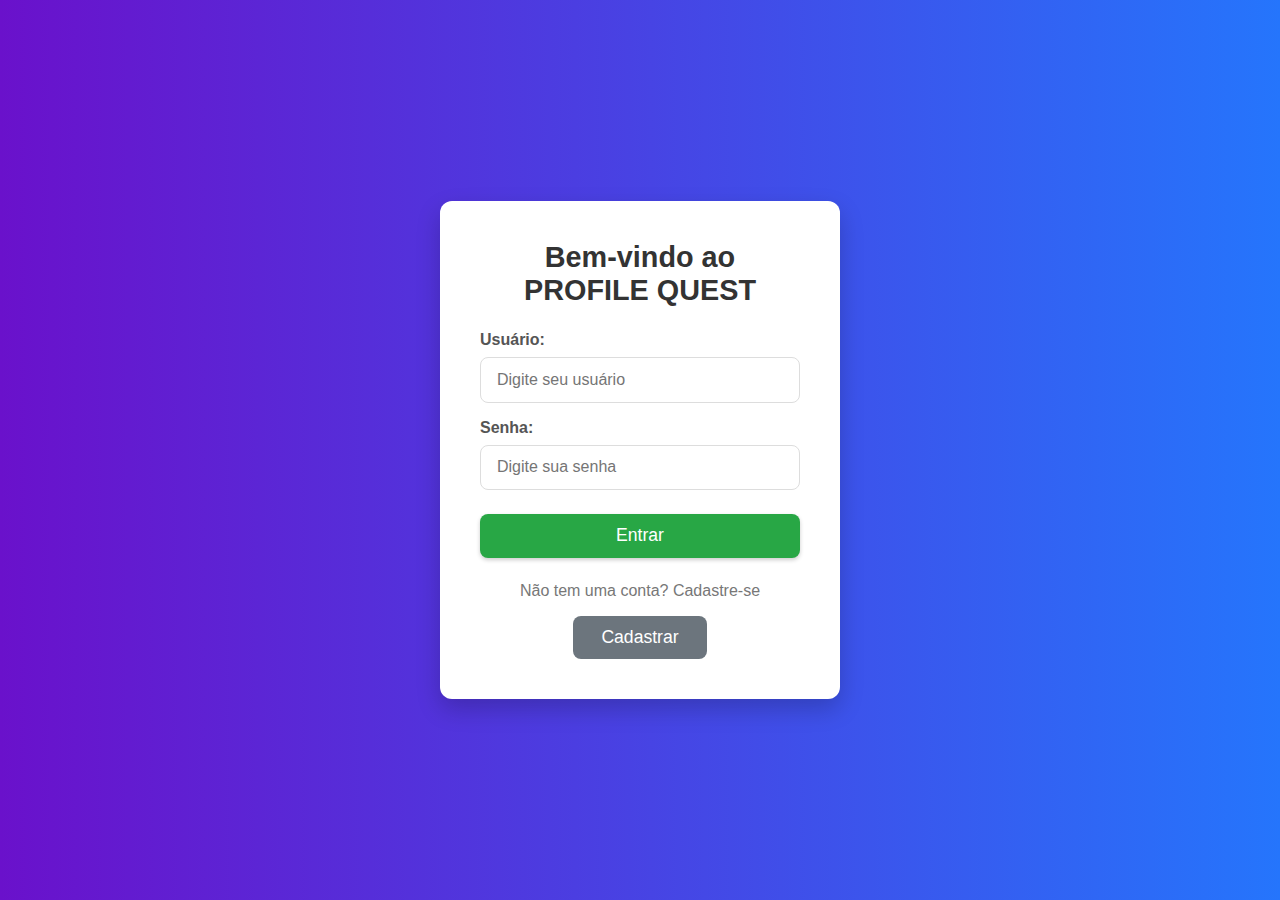
<file: frontend/html/index.html>
<!DOCTYPE html>
<html lang="pt-br">
<head>
  <meta charset="UTF-8" />
  <meta name="viewport" content="width=device-width, initial-scale=1.0"/>
  <title>Quadro Kanban</title>
  <link rel="stylesheet" href="../css/style.css" />
</head>
<body>
  <header>
    <h1>PROFILE QUEST</h1>
    <div class="header-controls">
      <select id="categoryFilter">
        <option value="">Todas as Categorias</option>
        <option value="trabalho">Trabalho</option>
        <option value="pessoal">Pessoal</option>
        <option value="estudo">Estudo</option>
      </select>
      <button id="addTaskBtn">+ Nova Tarefa</button>
    </div>
  </header>

  <main class="kanban-board">
    <div class="column" id="todo" data-status="todo">
      <h2>Por Fazer</h2>
      <div class="task-list"></div>
    </div>
    <div class="column" id="in-progress" data-status="in-progress">
      <h2>Em Progresso</h2>
      <div class="task-list"></div>
    </div>
    <div class="column" id="done" data-status="done">
      <h2>Concluído</h2>
      <div class="task-list"></div>
    </div>
  </main>

  <div class="modal" id="taskModal">
    <div class="modal-content">
      <span class="close">&times;</span>
      <form id="taskForm">
        <input type="hidden" id="taskId">
        <label>Título:</label>
        <input type="text" id="taskTitle" required>
        <label>Descrição:</label>
        <textarea id="taskDescription"></textarea>
        <label>Categoria:</label>
        <select id="taskCategory">
          <option value="trabalho">Trabalho</option>
          <option value="pessoal">Pessoal</option>
          <option value="estudo">Estudo</option>
        </select>
        <label>Cor/Tag:</label> <select id="taskColor">
          <option value="none">Nenhuma</option>
          <option value="red">Vermelho</option>
          <option value="blue">Azul</option>
          <option value="green">Verde</option>
          <option value="yellow">Amarelo</option>
          </select>
        <button type="submit">Salvar</button>
      </form>
    </div>
  </div>

  <script src="../js/index.js"></script>
</body>
</html>
</file>
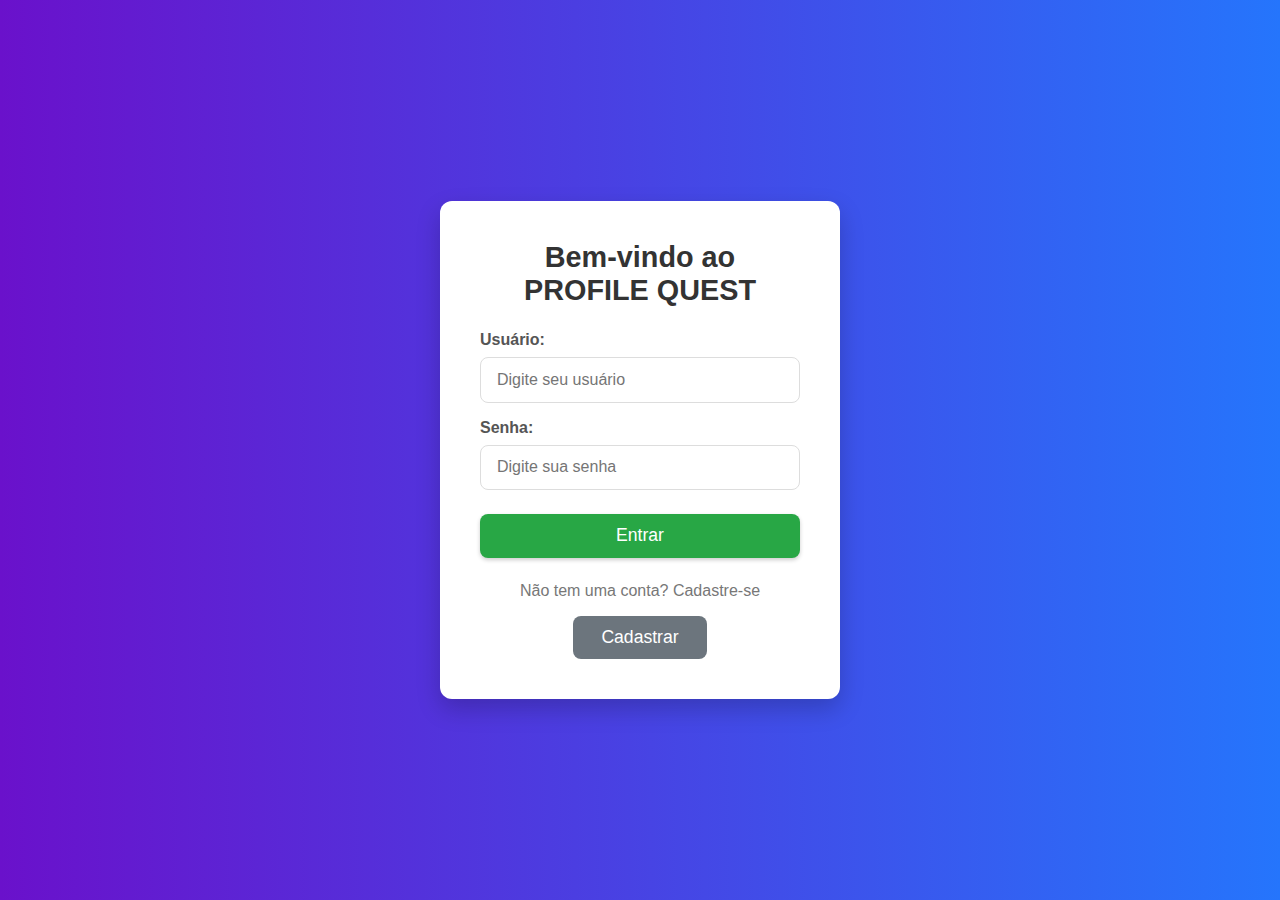
<file: frontend/html/vc.html>
<!DOCTYPE html>
<html lang="pt-br">
<head>
  <meta charset="UTF-8" />
  <meta name="viewport" content="width=device-width, initial-scale=1.0"/>
  <title>Quadro Kanban</title>
  <link rel="stylesheet" href="../css/novo.css" />
</head>
<body>
  <div id="loginScreen" class="login-screen">
    <div class="login-container">
      <h2>Bem-vindo ao PROFILE QUEST</h2>
      <form id="loginForm">
        <label for="username">Usuário:</label>
        <input type="text" id="username" placeholder="Digite seu usuário" required>
        <label for="password">Senha:</label>
        <input type="password" id="password" placeholder="Digite sua senha" required>
        <button type="submit" href="index.html">Entrar </button>
        
      </form>
      <p id="loginMessage" class="error-message"></p>
      <p class="register-text">Não tem uma conta? Cadastre-se</p>
      <button id="registerBtn" class="secondary-button">Cadastrar</button>
    </div>
  </div>

  <div id="kanbanApp" class="kanban-app hidden"> <header>
      <h1>PROFILE QUEST</h1>
      <div class="header-controls">
        <select id="categoryFilter">
          <option value="">Todas as Categorias</option>
          <option value="trabalho">Trabalho</option>
          <option value="pessoal">Pessoal</option>
          <option value="estudo">Estudo</option>
        </select>
        <button id="addTaskBtn">+ Nova Tarefa</button>
        <button id="logoutBtn" class="secondary-button">Sair</button> </div>
    </header>

    <main class="kanban-board">
      <div class="column" id="todo" data-status="todo">
        <h2>Por Fazer</h2>
        <div class="task-list"></div>
      </div>
      <div class="column" id="in-progress" data-status="in-progress">
        <h2>Em Progresso</h2>
        <div class="task-list"></div>
      </div>
      <div class="column" id="done" data-status="done">
        <h2>Concluído</h2>
        <div class="task-list"></div>
      </div>
    </main>

    <div class="modal" id="taskModal">
      <div class="modal-content">
        <span class="close">&times;</span>
        <form id="taskForm">
          <input type="hidden" id="taskId">
          <label>Título:</label>
          <input type="text" id="taskTitle" required>
          <label>Descrição:</label>
          <textarea id="taskDescription"></textarea>
          <label>Categoria:</label>
          <select id="taskCategory">
            <option value="trabalho">Trabalho</option>
            <option value="pessoal">Pessoal</option>
            <option value="estudo">Estudo</option>
          </select>
          <label>Cor/Tag:</label>
          <select id="taskColor">
            <option value="none">Nenhuma</option>
            <option value="red">Vermelho</option>
            <option value="blue">Azul</option>
            <option value="green">Verde</option>
            <option value="yellow">Amarelo</option>
          </select>
          <button type="submit">Salvar</button>
        </form>
      </div>
    </div>
  </div> <script src="../js/novo.js"></script>
</body>
</html>
</file>
<file: frontend/css/style.css>
* {
  box-sizing: border-box;
}
body {
  font-family: Arial, sans-serif;
  margin: 0;
  background: #f9f9f9;
}
header {
  background: #006d77;
  color: white;
  padding: 1rem;
  display: flex;
  justify-content: space-between;
  align-items: center;
}

.header-controls {
  display: flex;
  gap: 1rem;
  align-items: center;
}

#categoryFilter {
  padding: 0.5rem;
  border-radius: 100px;
  border: none;
  background-color: rgba(255, 255, 255, 0.2);
  color: white;
  font-size: 1.5rem;
  cursor: pointer;
}

#categoryFilter option {
  background-color: #006d77;
  color: white;
  font-size: 1rem;
  font-family:'Segoe UI', Tahoma, Geneva, Verdana, sans-serif
}

button {
  cursor: pointer;
  background-color: #2a9d8f;
  color: white;
  border: none;
  border-radius: 100px;
  padding: 0.5rem 2rem;
  font-size: 1.5rem;
}

button:hover {
  opacity: 0.9;
}

.kanban-board {
  display: flex;
  gap: 1rem;
  padding: 1rem;
  flex-wrap: wrap;
}
.column {
  flex: 1;
  min-width: 300px;
  background: #eeeeee;
  padding: 1rem;
  border-radius: 8px;
}
.column h2 {
  margin-top: 0;
}
.task-list {
  min-height: 100px;
}
.task {
  background: white;
  border: 1px solid #ccc;
  border-radius: 6px;
  padding: 0.5rem;
  margin-bottom: 0.5rem;
  cursor: grab;
}

/* Estilos para as cores das tags */
.task.red {
  background-color: #ffcccc; /* Vermelho claro */
  border-left: 5px solid #ff0000; /* Borda lateral vermelha */
}

.task.blue {
  background-color: #cceeff; /* Azul claro */
  border-left: 5px solid #007bff; /* Borda lateral azul */
}

.task.green {
  background-color: #ccffcc; /* Verde claro */
  border-left: 5px solid #28a745; /* Borda lateral verde */
}

.task.yellow {
  background-color: #ffffcc; /* Amarelo claro */
  border-left: 5px solid #ffc107; /* Borda lateral amarela */
}
/* Fim dos estilos para cores das tags */

.task .controls {
  margin-top: 0.5rem;
}
.task button {
  margin-right: 0.5rem;
  background-color: #007bff;
  padding: 0.3rem 0.6rem;
  font-size: 0.8rem;
}
.task button:last-child {
  background-color: #dc3545;
}

.modal {
  display: none;
  position: fixed;
  top: 0; left: 0;
  width: 100%; height: 100%;
  background-color: rgba(0, 0, 0, 0.4);
  justify-content: center;
  align-items: center;
}
.modal-content {
  background-color: #2a9d8f;
  padding: 1rem;
  border-radius: 12px;
  width: 300px;
  display: flex;
  flex-direction: column;
  gap: 0.3rem;
}

.modal-content label,
.modal-content input,
.modal-content textarea,
.modal-content select,
.modal-content button[type="submit"] {
  width: 100%;
  margin-bottom: 0.6rem;
}

.modal-content button[type="submit"] {
  margin-top: 1rem;
  padding: 0.7rem;
}

.close {
  float: right;
  font-size: 1.5rem;
  cursor: pointer;
  align-self: flex-end;
  margin-bottom: 0.5rem;
}

@media (max-width: 768px) {
  .kanban-board {
    flex-direction: column;
  }
  header {
    flex-direction: column;
    align-items: flex-start;
    gap: 1rem;
  }
  .header-controls {
    width: 100%;
    justify-content: space-between;
  }
}
</file>
<file: frontend/css/novo.css>
/* --- Geral e Reset --- */
* {
  box-sizing: border-box;
  margin: 0;
  padding: 0;
}

body {
  font-family: 'Segoe UI', Tahoma, Geneva, Verdana, sans-serif;
  margin: 0;
  background: #f0f2f5;
  color: #333;
}

/* --- Utilities --- */
.hidden {
  display: none !important; /* Força o elemento a ser escondido */
}

/* --- Login Screen --- */
.login-screen {
  display: flex;
  justify-content: center;
  align-items: center;
  min-height: 100vh; /* Ocupa a altura total da tela */
  background: linear-gradient(to right, #6a11cb, #2575fc); /* Fundo gradiente vibrante */
}

.login-container {
  background: white;
  padding: 2.5rem;
  border-radius: 12px;
  box-shadow: 0 10px 25px rgba(0, 0, 0, 0.2);
  width: 90%;
  max-width: 400px;
  text-align: center;
}

.login-container h2 {
  margin-bottom: 1.5rem;
  color: #333;
  font-size: 1.8rem;
}

.login-container label {
  display: block;
  text-align: left;
  margin-bottom: 0.5rem;
  color: #555;
  font-weight: bold;
}

.login-container input[type="text"],
.login-container input[type="password"] {
  width: 100%;
  padding: 0.8rem 1rem;
  margin-bottom: 1rem;
  border: 1px solid #ddd;
  border-radius: 8px;
  font-size: 1rem;
}

.login-container input[type="text"]:focus,
.login-container input[type="password"]:focus {
  border-color: #007bff;
  box-shadow: 0 0 0 3px rgba(0, 123, 255, 0.2);
  outline: none;
}

.login-container button[type="submit"] {
  width: 100%;
  padding: 0.9rem;
  background-color: #007bff; /* Azul primário */
  color: white;
  border: none;
  border-radius: 8px;
  font-size: 1.1rem;
  cursor: pointer;
  transition: background-color 0.3s ease, transform 0.2s ease;
  margin-top: 0.5rem;
}

.login-container button[type="submit"]:hover {
  background-color: #0056b3;
  transform: translateY(-2px);
}

.login-container .error-message {
  color: #dc3545; /* Vermelho para mensagens de erro */
  margin-top: 1rem;
  font-size: 0.9rem;
}

.login-container .register-text {
  margin-top: 1.5rem;
  color: #777;
}

/* Botões secundários (usado para o logout e registro) */
.secondary-button {
  background-color: #6c757d; /* Cinza para o botão secundário */
  color: white;
  border: none;
  border-radius: 8px;
  padding: 0.7rem 1.8rem;
  font-size: 1.1rem;
  cursor: pointer;
  transition: background-color 0.3s ease, transform 0.2s ease;
  margin-top: 1rem; /* Espaçamento para o botão de registro */
}

.secondary-button:hover {
  background-color: #5a6268;
  transform: translateY(-2px);
}


/* --- Header (Cabeçalho) --- */
header {
  background: linear-gradient(to right, #007bff, #0056b3);
  color: white;
  padding: 1rem 2rem;
  display: flex;
  justify-content: space-between;
  align-items: center;
  box-shadow: 0 4px 8px rgba(0, 0, 0, 0.1);
}

header h1 {
  font-size: 2rem;
  margin: 0;
  letter-spacing: 1px;
}

.header-controls {
  display: flex;
  gap: 1.5rem;
  align-items: center;
}

/* --- Filtro de Categoria --- */
#categoryFilter {
  padding: 0.7rem 1rem;
  border-radius: 8px;
  border: 1px solid rgba(255, 255, 255, 0.3);
  background-color: rgba(255, 255, 255, 0.2);
  color: white;
  font-size: 1rem;
  cursor: pointer;
  -webkit-appearance: none;
  -moz-appearance: none;
  appearance: none;
  background-image: url('data:image/svg+xml;utf8,<svg fill="white" height="24" viewBox="0 0 24 24" width="24" xmlns="http://www.w3.org/2000/svg"><path d="M7 10l5 5 5-5z"/><path d="M0 0h24v24H0z" fill="none"/></svg>');
  background-repeat: no-repeat;
  background-position: right 0.7em top 50%, 0 0;
  background-size: 0.65em auto, 100%;
}

#categoryFilter option {
  background-color: #0056b3;
  color: white;
  font-size: 1rem;
}

/* --- Botões (gerais, exceto os controles de tarefa) --- */
/* Esta regra se aplica a todos os botões que não são .secondary-button ou dentro de .task .controls */
button:not(.secondary-button):not(.task .controls button) {
  background-color: #28a745;
  color: white;
  border: none;
  border-radius: 8px;
  padding: 0.7rem 1.8rem;
  font-size: 1.1rem;
  transition: background-color 0.3s ease, transform 0.2s ease;
  box-shadow: 0 2px 4px rgba(0, 0, 0, 0.2);
}

button:not(.secondary-button):not(.task .controls button):hover {
  background-color: #218838;
  transform: translateY(-2px);
  box-shadow: 0 4px 8px rgba(0, 0, 0, 0.3);
}

/* --- Kanban Board e Colunas --- */
.kanban-board {
  display: flex;
  gap: 1.5rem;
  padding: 1.5rem;
  flex-wrap: wrap;
  align-items: flex-start;
}

.column {
  flex: 1;
  min-width: 280px;
  max-width: 380px;
  background: #ffffff;
  padding: 1.2rem;
  border-radius: 12px;
  box-shadow: 0 2px 8px rgba(0, 0, 0, 0.1);
  display: flex;
  flex-direction: column;
}

.column h2 {
  margin-top: 0;
  margin-bottom: 1rem;
  color: #007bff;
  text-align: center;
  border-bottom: 2px solid #eee;
  padding-bottom: 0.5rem;
}

.task-list {
  min-height: 120px;
  flex-grow: 1;
  padding: 0.5rem;
}

/* --- Cartões de Tarefa --- */
.task {
  background: white;
  border: 1px solid #e0e0e0;
  border-radius: 8px;
  padding: 0.8rem 1rem;
  margin-bottom: 0.8rem;
  cursor: grab;
  box-shadow: 0 1px 4px rgba(0, 0, 0, 0.08);
  transition: transform 0.2s ease, box-shadow 0.2s ease;
  position: relative;
  overflow: hidden;
}

.task:hover {
  transform: translateY(-3px);
  box-shadow: 0 4px 10px rgba(0, 0, 0, 0.15);
}

.task strong {
  color: #333;
  font-size: 1.1rem;
  display: block;
  margin-bottom: 0.4rem;
}

.task p {
  font-size: 0.9rem;
  color: #666;
  margin-bottom: 0.6rem;
}

.task-category {
  font-size: 0.85rem;
  color: #888;
  font-style: italic;
  margin-top: 0.5rem;
}

/* --- Estilos para as cores das tags --- */
.task.red {
  background-color: #fff0f0;
  border-left: 6px solid #e74c3c;
}

.task.blue {
  background-color: #f0f8ff;
  border-left: 6px solid #3498db;
}

.task.green {
  background-color: #f0fff0;
  border-left: 6px solid #2ecc71;
}

.task.yellow {
  background-color: #fffde7;
  border-left: 6px solid #f1c40f;
}

.task .controls {
  margin-top: 0.8rem;
  text-align: right;
}

.task .controls button {
  background-color: #6c757d;
  padding: 0.4rem 0.8rem;
  font-size: 0.8rem;
  border-radius: 5px;
  transition: background-color 0.2s ease;
  box-shadow: none;
}

.task .controls button:hover {
  background-color: #5a6268;
  transform: none;
  box-shadow: none;
}

.task button:last-child {
  background-color: #dc3545;
}
.task button:last-child:hover {
  background-color: #c82333;
}


/* --- Modal --- */
.modal {
  display: none;
  position: fixed;
  top: 0; left: 0;
  width: 100%; height: 100%;
  background-color: rgba(0, 0, 0, 0.5);
  justify-content: center;
  align-items: center;
  z-index: 1000;
}

.modal-content {
  background-color: #ffffff;
  padding: 1.5rem;
  border-radius: 12px;
  width: 90%;
  max-width: 400px;
  display: flex;
  flex-direction: column;
  gap: 0.8rem;
  box-shadow: 0 8px 16px rgba(0, 0, 0, 0.2);
}

.modal-content label {
  font-weight: bold;
  color: #555;
  margin-bottom: 0.2rem;
  display: block;
}

.modal-content input[type="text"],
.modal-content textarea,
.modal-content select {
  width: 100%;
  padding: 0.8rem;
  border: 1px solid #ccc;
  border-radius: 6px;
  font-size: 1rem;
  margin-bottom: 0.8rem;
  transition: border-color 0.3s ease, box-shadow 0.3s ease;
}

.modal-content input[type="text"]:focus,
.modal-content textarea:focus,
.modal-content select:focus {
  border-color: #007bff;
  box-shadow: 0 0 0 3px rgba(0, 123, 255, 0.25);
  outline: none;
}

.modal-content textarea {
  resize: vertical;
  min-height: 80px;
}

.modal-content button[type="submit"] {
  margin-top: 1.5rem;
  padding: 0.9rem;
  font-size: 1.1rem;
  background-color: #007bff;
}

.modal-content button[type="submit"]:hover {
  background-color: #0056b3;
  transform: translateY(-2px);
}

.close {
  font-size: 2rem;
  cursor: pointer;
  align-self: flex-end;
  color: #888;
  transition: color 0.2s ease;
}

.close:hover {
  color: #333;
}

/* --- Responsividade --- */
@media (max-width: 768px) {
  header {
    flex-direction: column;
    align-items: flex-start;
    gap: 1rem;
    padding: 1rem;
  }
  .header-controls {
    width: 100%;
    flex-direction: column;
    align-items: stretch;
    gap: 0.8rem;
  }
  #categoryFilter,
  button:not(.task .controls button), /* Ajuste para não afetar botões pequenos */
  .secondary-button {
    width: 100%;
    font-size: 1rem;
    padding: 0.6rem 1rem;
  }

  .kanban-board {
    flex-direction: column;
    padding: 1rem;
    gap: 1rem;
  }
  .column {
    min-width: unset;
    max-width: 100%;
  }
  .modal-content {
    width: 95%;
    padding: 1rem;
  }
  .login-container {
    padding: 1.5rem;
  }
}

/* Pequeno ajuste para telas ainda menores */
@media (max-width: 480px) {
  header h1 {
    font-size: 1.6rem;
  }
  .header-controls {
    gap: 0.5rem;
  }
  .modal-content {
    padding: 0.8rem;
  }
  .modal-content input,
  .modal-content textarea,
  .modal-content select {
    padding: 0.6rem;
  }
  .login-container h2 {
    font-size: 1.5rem;
  }
}
</file>
